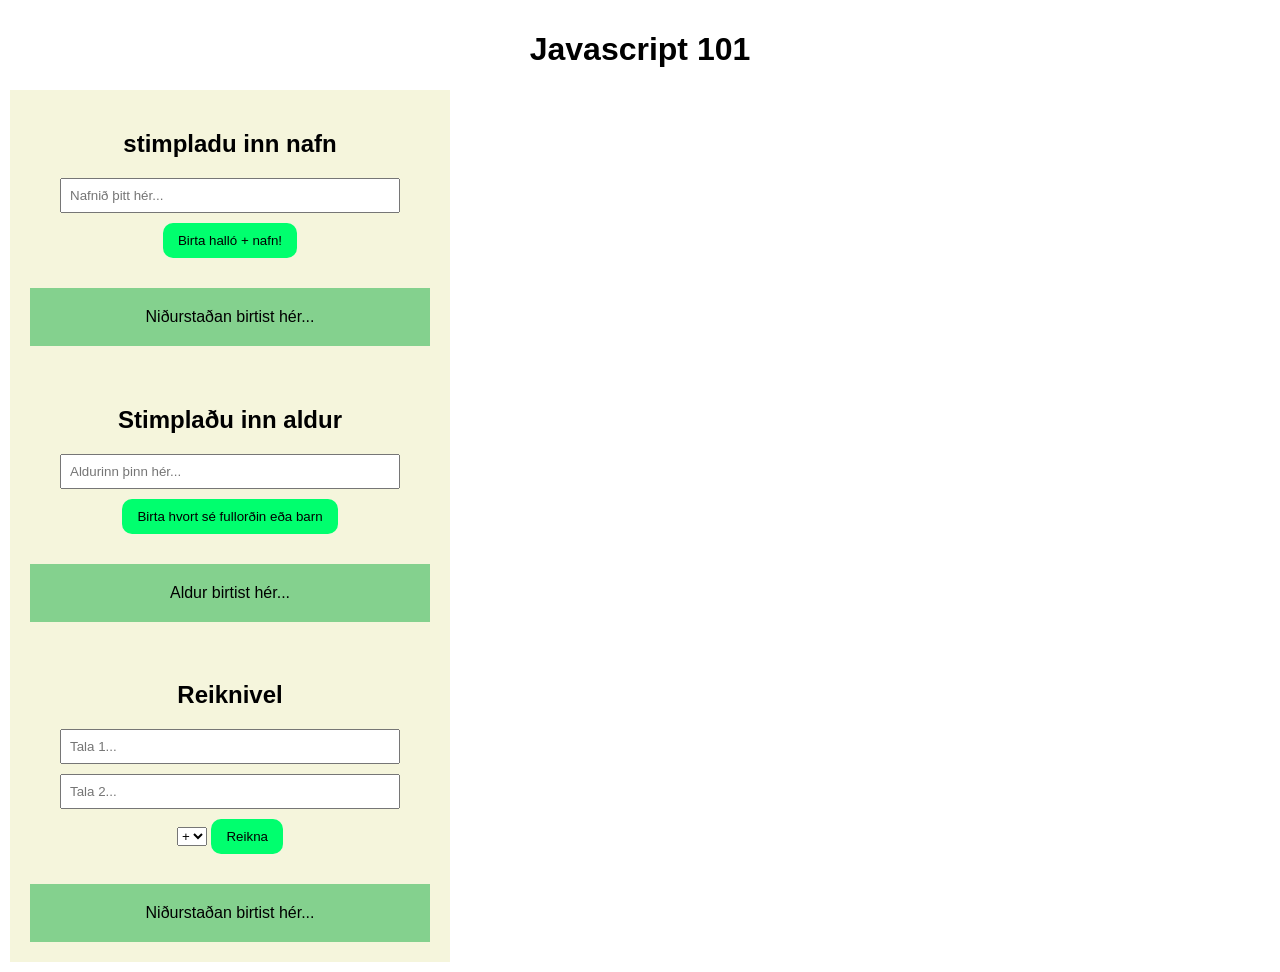
<file: Index.html>
<!DOCTYPE html>
<html lang="en">
<head>
    <meta charset="UTF-8">
    <meta name="viewport" content="width=device-width, initial-scale=1.0">
    <title>Timi 8</title>
    <link rel="stylesheet" href="style.css">
    <script src="script.js"></script>
</head>
<body>
    <h1>Javascript 101</h1>

    <div class="card">
        <h2>stimpladu inn nafn</h2>
        <input id="nameInput" type="text" placeholder="Nafnið þitt hér..."/>
        <button onclick="sayHello()">Birta halló + nafn!</button>
        <div class="output" id="nameOutput">Niðurstaðan birtist hér...</div>
    </div>

    <div class="card">
        <h2>Stimplaðu inn aldur</h2>
        <input id="ageInput" type="number" placeholder="Aldurinn þinn hér..."/>
        <button onclick="checkAge()">Birta hvort sé fullorðin eða barn</button>
                <div class="output" id="ageOutput">Aldur birtist hér...</div>

    </div>

    <div class="card">
        <h2>Reiknivel</h2>
        <input id="num1" type="number" placeholder="Tala 1...">
        <input id="num2" type="number" placeholder="Tala 2...">
        <select id="operator">
            <option value="+">+</option>
            <option value="-">-</option>
            <option value="+">x</option>
        </select>
        <button onclick="calculate()">Reikna</button>
        <div class="output" id="calcOutput">Niðurstaðan birtist hér...</div>

    </div>

</body>
</html>
</file>
<file: style.css>
body{
Font-family: helvetica,sans-serif;
margin: 0;
text-align:center;
padding: 10px;
}
.card{
width: 400px;
gap: 30px;
padding: 20px;
box-shadow: 10px black;
background: beige;
}
input{
display: block;
margin: 10px auto;
padding: 8px;
width: 80%
}
button{
padding: 10px 15px;
border: none;
background: rgb(0, 255, 110);
border-radius: 10px;
cursor: pointer;
}
button:hover {
    background: rgb(15, 73, 15);
}
.output{
margin-top: 30px;
padding: 20px;
background: rgb(132, 209, 142);
}
</file>
